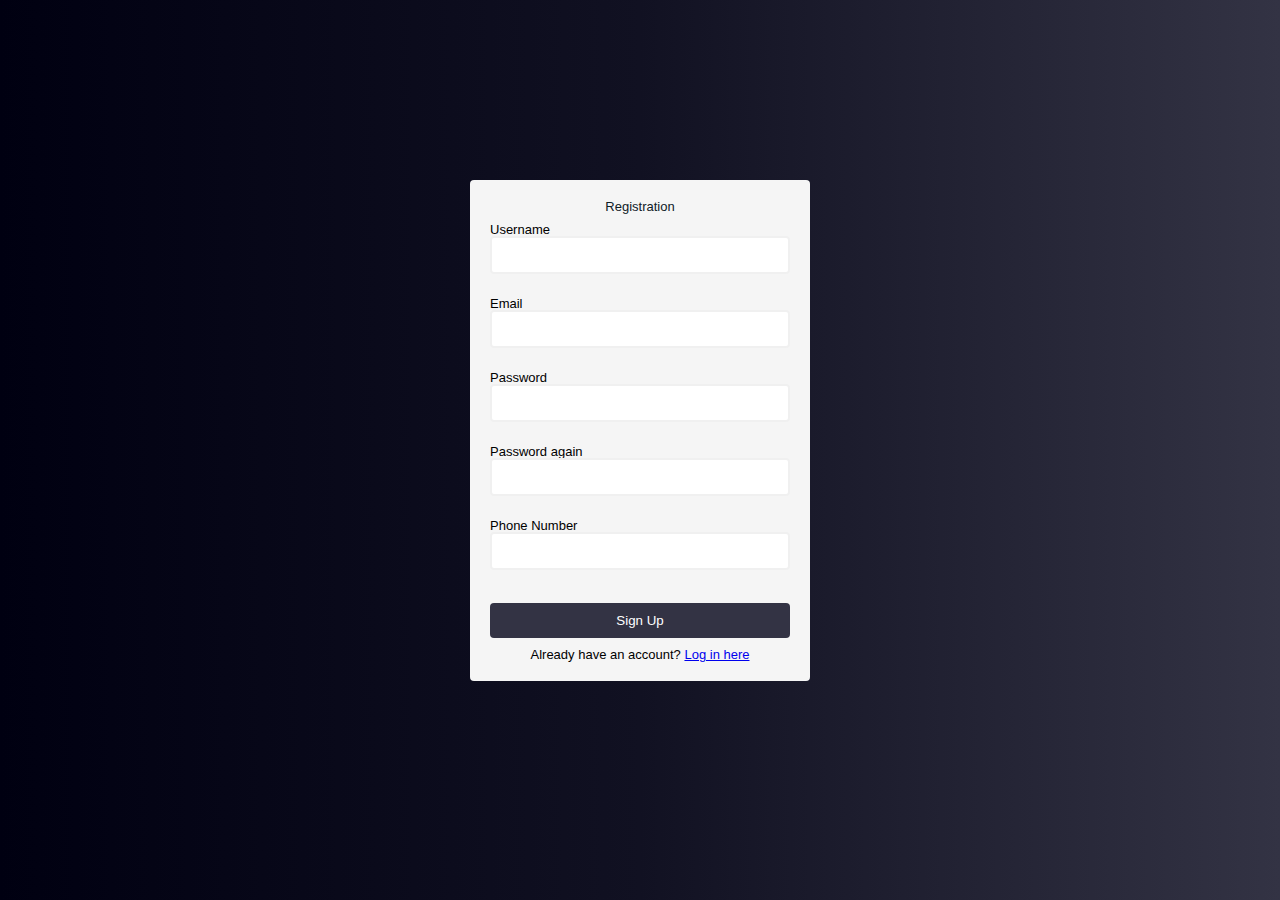
<file: index.html>
<html lang="en">
  <head>
    <meta charset="UTF-8" />
    <meta http-equiv="X-UA-Compatible" content="IE=edge" />
    <meta name="viewport" content="width=device-width, initial-scale=1.0" />
    <title>Registeration Form</title>
    <link rel="stylesheet" href="css/reset.css" />
    <link rel="stylesheet" href="css/style.css" />
    <script defer src="js/script.js"></script>
  </head>
  <body>
    <div class="container">
      <form id="form" method="post" action="/">
        <h1>Registration</h1>
        <div class="input-control">
          <label for="username">Username</label>
          <input id="username" name="username" type="text" />
          <div class="error"></div>
        </div>
        <div class="input-control">
          <label for="email">Email</label>
          <input id="email" name="email" type="text" />
          <div class="error"></div>
        </div>
        <div class="input-control">
          <label for="password">Password</label>
          <input id="password" name="password" type="password" />
          <div class="error"></div>
        </div>
        <div id="password-strength" class="strength"></div>
        <div class="input-control">
          <label for="password2">Password again</label>
          <input id="password2" name="password2" type="password" />
          <div class="error"></div>
        </div>
        <div class="input-control">
          <label for="phone">Phone Number</label>
          <input
            id="phone"
            name="phone"
            type="tel"
            pattern="^01[0-2,5]{1}[0-9]{8}$"
          />
          <div class="error"></div>
        </div>
        <button type="submit">Sign Up</button>
        <!-- Login Page -->
        <p style="text-align: center; margin-top: 10px">
          Already have an account? <a href="login.html">Log in here</a>
        </p>
      </form>
    </div>
  </body>
</html>
</file>
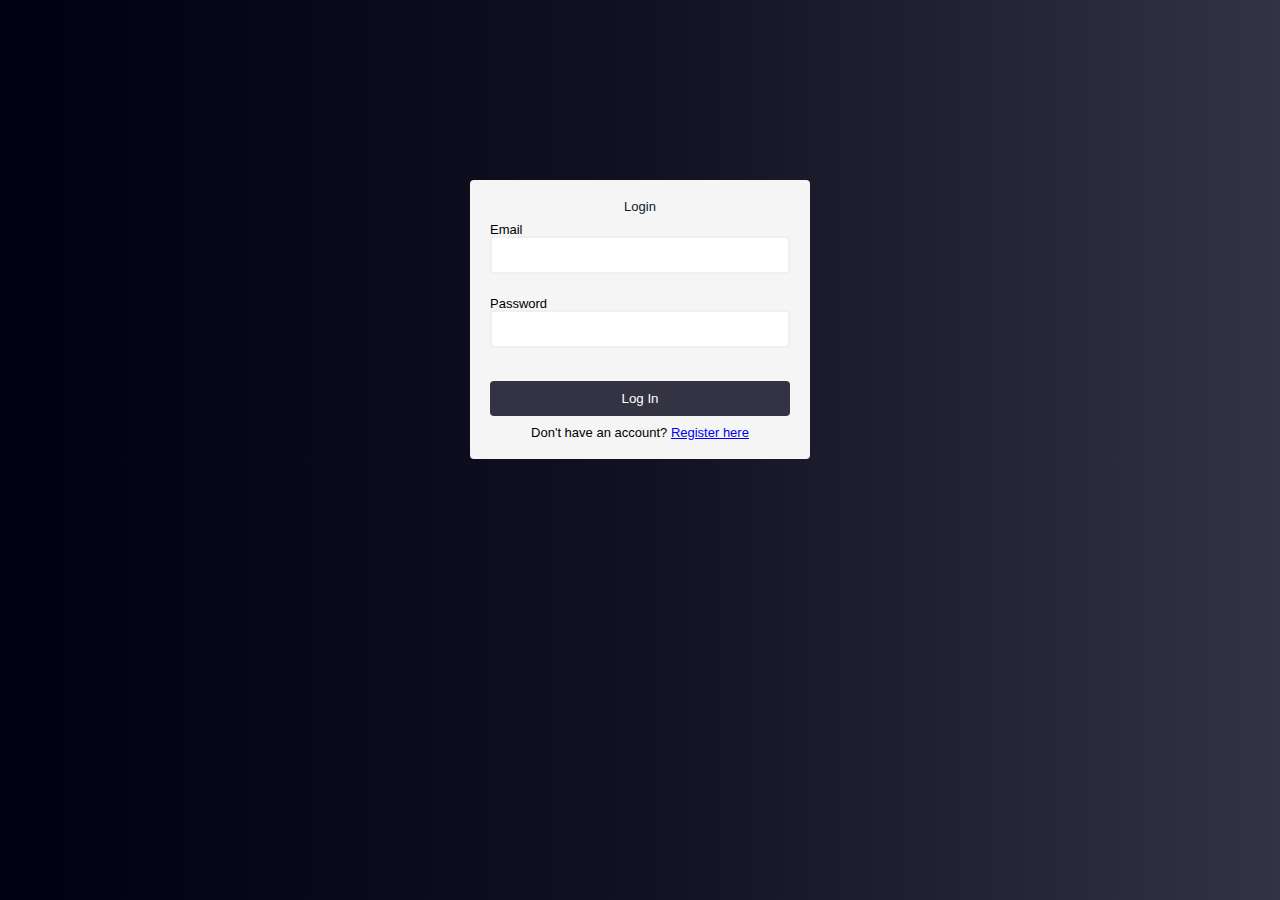
<file: login.html>
<!DOCTYPE html>
<html lang="en">
  <head>
    <meta charset="UTF-8" />
    <meta name="viewport" content="width=device-width, initial-scale=1.0" />
    <title>Login</title>
    <link rel="stylesheet" href="css/reset.css" />
    <link rel="stylesheet" href="css/style.css" />
    <script defer src="js/login.js"></script>
  </head>
  <body>
    <div class="container">
      <form id="login-form" method="post" action="/login">
        <h1>Login</h1>
        <div class="input-control">
          <label for="email">Email</label>
          <input id="email" name="email" type="text" />
          <div class="error"></div>
        </div>
        <div class="input-control">
          <label for="password">Password</label>
          <input id="password" name="password" type="password" />
          <div class="error"></div>
        </div>
        <button type="submit">Log In</button>
        <p style="text-align: center; margin-top: 10px">
          Don't have an account? <a href="index.html">Register here</a>
        </p>
      </form>
    </div>
  </body>
</html>
</file>
<file: css/style.css>
body {
  background: linear-gradient(to right, #001, #112, #334);
  font-family: "Poppins", sans-serif;
}

#form {
  width: 300px;
  margin: 20vh auto 0 auto;
  padding: 20px;
  background-color: whitesmoke;
  border-radius: 4px;
  font-size: 13px;
}

#form h1 {
  color: #0f2027;
  text-align: center;
}

#form button {
  padding: 10px;
  margin-top: 10px;
  width: 100%;
  color: white;
  background-color: #334;
  border: none;
  border-radius: 4px;
}

.input-control {
  display: flex;
  flex-direction: column;
}

.input-control input {
  border: 2px solid #f0f0f0;
  border-radius: 4px;
  display: block;
  font-size: 12px;
  padding: 10px;
  width: auto;
  transition: box-shadow 0.3s ease, border-color 0.3s ease;
}

.input-control input:focus {
  outline: 0;
  border-color: #445;
  box-shadow: 0 0 5px rgba(108, 99, 255, 0.5);
  transition: all 0.3s ease;
}

.input-control.success input {
  border-color: #09c372;
}

.input-control.error input {
  border-color: #ff3860;
}

.input-control .error {
  color: #ff3860;
  font-size: 9px;
  height: 13px;
}
.success-banner {
  background-color: #38b000;
  color: white;
  padding: 10px;
  border-radius: 6px;
  text-align: center;
  margin-bottom: 16px;
  animation: fadeIn 0.3s ease-in-out;
  font-weight: 500;
}

@keyframes fadeIn {
  from {
    opacity: 0;
    transform: translateY(-10px);
  }
  to {
    opacity: 1;
    transform: translateY(0);
  }
}

/* Login Page */
body {
  background: linear-gradient(to right, #001, #112, #334);
  font-family: "Poppins", sans-serif;
}

#login-form {
  width: 300px;
  height: auto;
  margin: 20vh auto 0 auto;
  padding: 20px;
  background-color: whitesmoke;
  border-radius: 4px;
  font-size: 13px;
}

#login-form h1 {
  color: #0f2027;
  text-align: center;
}

#login-form button {
  padding: 10px;
  margin-top: 10px;
  width: 100%;
  color: white;
  background-color: #334;
  border: none;
  border-radius: 4px;
}

.input-control {
  display: flex;
  flex-direction: column;
  margin: 10px 0;
}

.input-control input {
  border: 2px solid #f0f0f0;
  border-radius: 4px;
  display: block;
  font-size: 12px;
  padding: 10px;
  width: auto;
  transition: box-shadow 0.3s ease, border-color 0.3s ease;
}

.input-control input:focus {
  outline: 0;
  border-color: #445;
  box-shadow: 0 0 5px rgba(108, 99, 255, 0.5);
  transition: all 0.3s ease;
}

.input-control.success input {
  border-color: #09c372;
}

.input-control.error input {
  border-color: #ff3860;
}

.input-control .error {
  color: #ff3860;
  font-size: 9px;
  height: 13px;
}

.success-banner {
  background-color: #38b000;
  color: white;
  padding: 10px;
  border-radius: 6px;
  text-align: center;
  margin-bottom: 16px;
  animation: fadeIn 0.3s ease-in-out;
  font-weight: 500;
}

@keyframes fadeIn {
  from {
    opacity: 0;
    transform: translateY(-10px);
  }
  to {
    opacity: 1;
    transform: translateY(0);
  }
}
</file>
